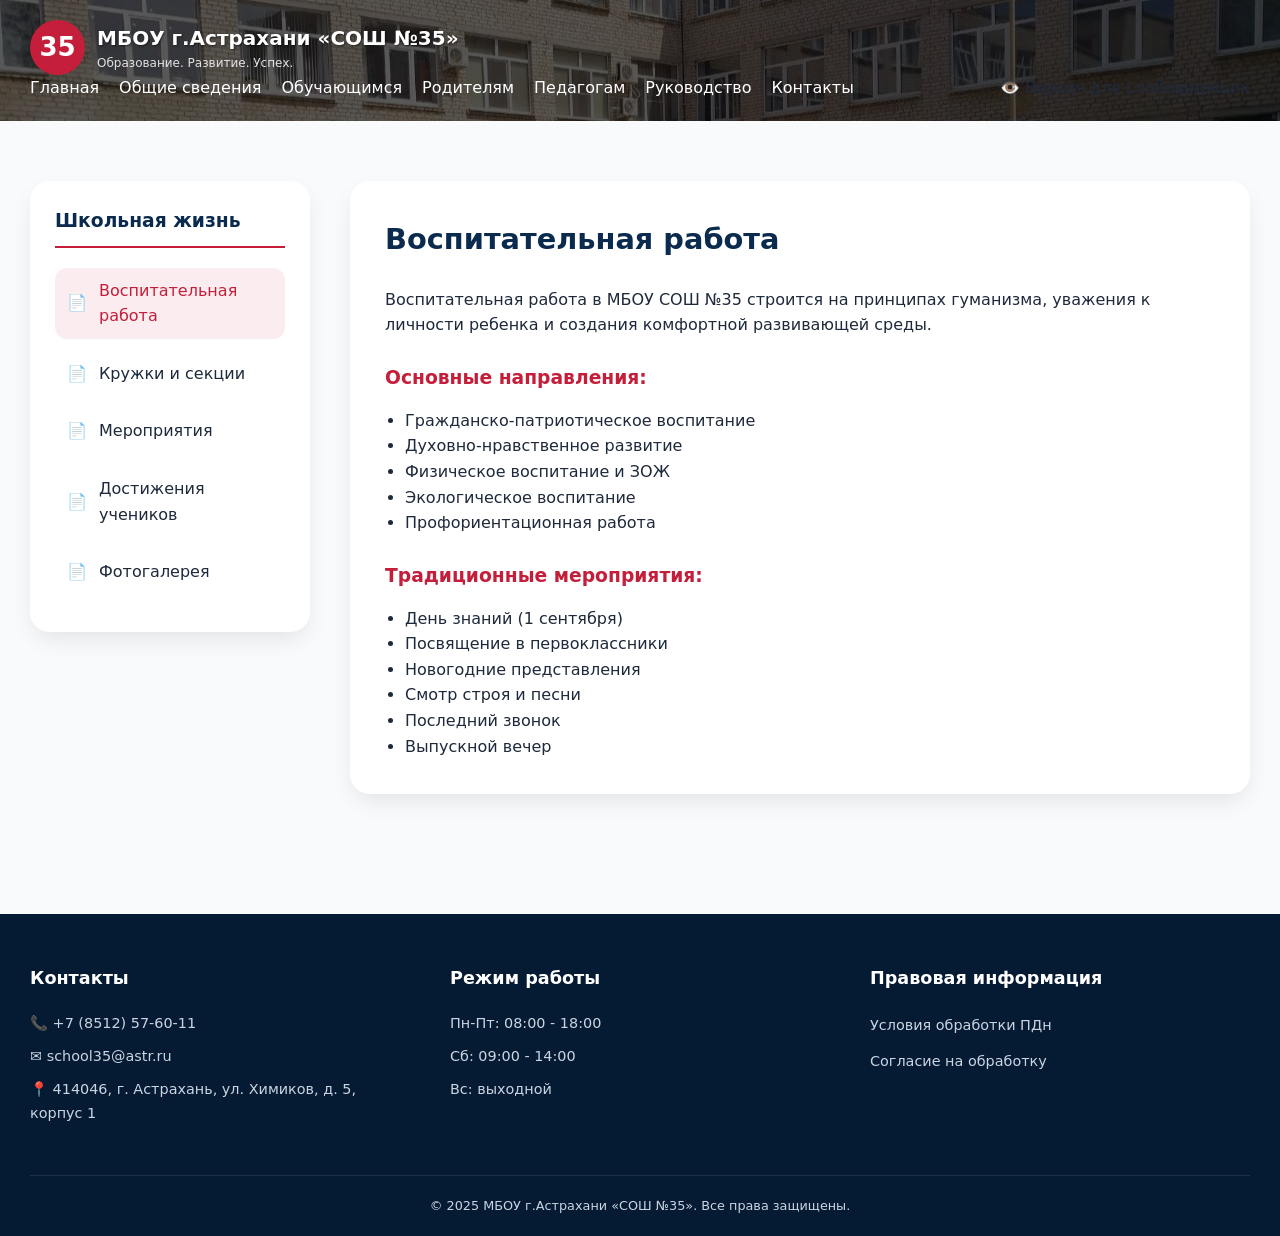
<file: life.html>
<!DOCTYPE html>
<html lang="ru">
<head>
    <meta charset="UTF-8">
    <meta name="viewport" content="width=device-width, initial-scale=1.0">
    <title>Школьная жизнь - МБОУ СОШ №35</title>
    <link rel="stylesheet" href="css/style.css">
</head>
<body>
    <header class="header">
        <div class="container">
            <nav class="navbar">
                <div class="logo">
                    <div class="logo-icon">35</div>
                    <div class="logo-text">
                        <h1>МБОУ г.Астрахани «СОШ №35»</h1>
                        <p>Образование. Развитие. Успех.</p>
                    </div>
                </div>
                <div class="burger">
                    <div></div>
                    <div></div>
                    <div></div>
                </div>
                <ul class="nav-menu">
                    <li><a href="index.html" class="nav-link">Главная</a></li>
                    <li><a href="about.html" class="nav-link">Общие сведения</a></li>
                    <li><a href="#" class="nav-link">Обучающимся</a></li>
                    <li><a href="#" class="nav-link">Родителям</a></li>
                    <li><a href="#" class="nav-link">Педагогам</a></li>
                    <li><a href="management.html" class="nav-link">Руководство</a></li>
                    <li><a href="#" class="nav-link">Контакты</a></li>
                </ul>
                <div class="vision-btn" id="visionBtn">👁️ Версия для слабовидящих</div>
            </nav>
        </div>
    </header>

    <main class="page-content">
        <div class="container">
            <div class="two-columns">
                <aside class="sidebar-menu">
                    <h3>Школьная жизнь</h3>
                    <ul class="sidebar-list">
                        <li><a href="#" class="active">Воспитательная работа</a></li>
                        <li><a href="#">Кружки и секции</a></li>
                        <li><a href="#">Мероприятия</a></li>
                        <li><a href="#">Достижения учеников</a></li>
                        <li><a href="#">Фотогалерея</a></li>
                    </ul>
                </aside>
                <div class="main-content">
                    <h1>Воспитательная работа</h1>
                    <p>Воспитательная работа в МБОУ СОШ №35 строится на принципах гуманизма, уважения к личности ребенка и создания комфортной развивающей среды.</p>
                    
                    <h3 style="margin: 25px 0 15px; color: var(--accent);">Основные направления:</h3>
                    <ul style="margin-left: 20px;">
                        <li>Гражданско-патриотическое воспитание</li>
                        <li>Духовно-нравственное развитие</li>
                        <li>Физическое воспитание и ЗОЖ</li>
                        <li>Экологическое воспитание</li>
                        <li>Профориентационная работа</li>
                    </ul>
                    
                    <h3 style="margin: 25px 0 15px; color: var(--accent);">Традиционные мероприятия:</h3>
                    <ul style="margin-left: 20px;">
                        <li>День знаний (1 сентября)</li>
                        <li>Посвящение в первоклассники</li>
                        <li>Новогодние представления</li>
                        <li>Смотр строя и песни</li>
                        <li>Последний звонок</li>
                        <li>Выпускной вечер</li>
                    </ul>
                </div>
            </div>
        </div>
    </main>

    <footer class="footer">
        <div class="container">
            <div class="footer-grid">
                <div class="footer-col">
                    <h4>Контакты</h4>
                    <p>📞 +7 (8512) 57-60-11</p>
                    <p>✉️ school35@astr.ru</p>
                    <p>📍 414046, г. Астрахань, ул. Химиков, д. 5, корпус 1</p>
                </div>
                <div class="footer-col">
                    <h4>Режим работы</h4>
                    <p>Пн-Пт: 08:00 - 18:00</p>
                    <p>Сб: 09:00 - 14:00</p>
                    <p>Вс: выходной</p>
                </div>
                <div class="footer-col">
                    <h4>Правовая информация</h4>
                    <ul class="footer-links">
                        <li><a href="#">Условия обработки ПДн</a></li>
                        <li><a href="#">Согласие на обработку</a></li>
                    </ul>
                </div>
            </div>
            <div class="footer-bottom">
                <p>© 2025 МБОУ г.Астрахани «СОШ №35». Все права защищены.</p>
            </div>
        </div>
    </footer>

    <script src="js/script.js"></script>
</body>
</html>
</file>
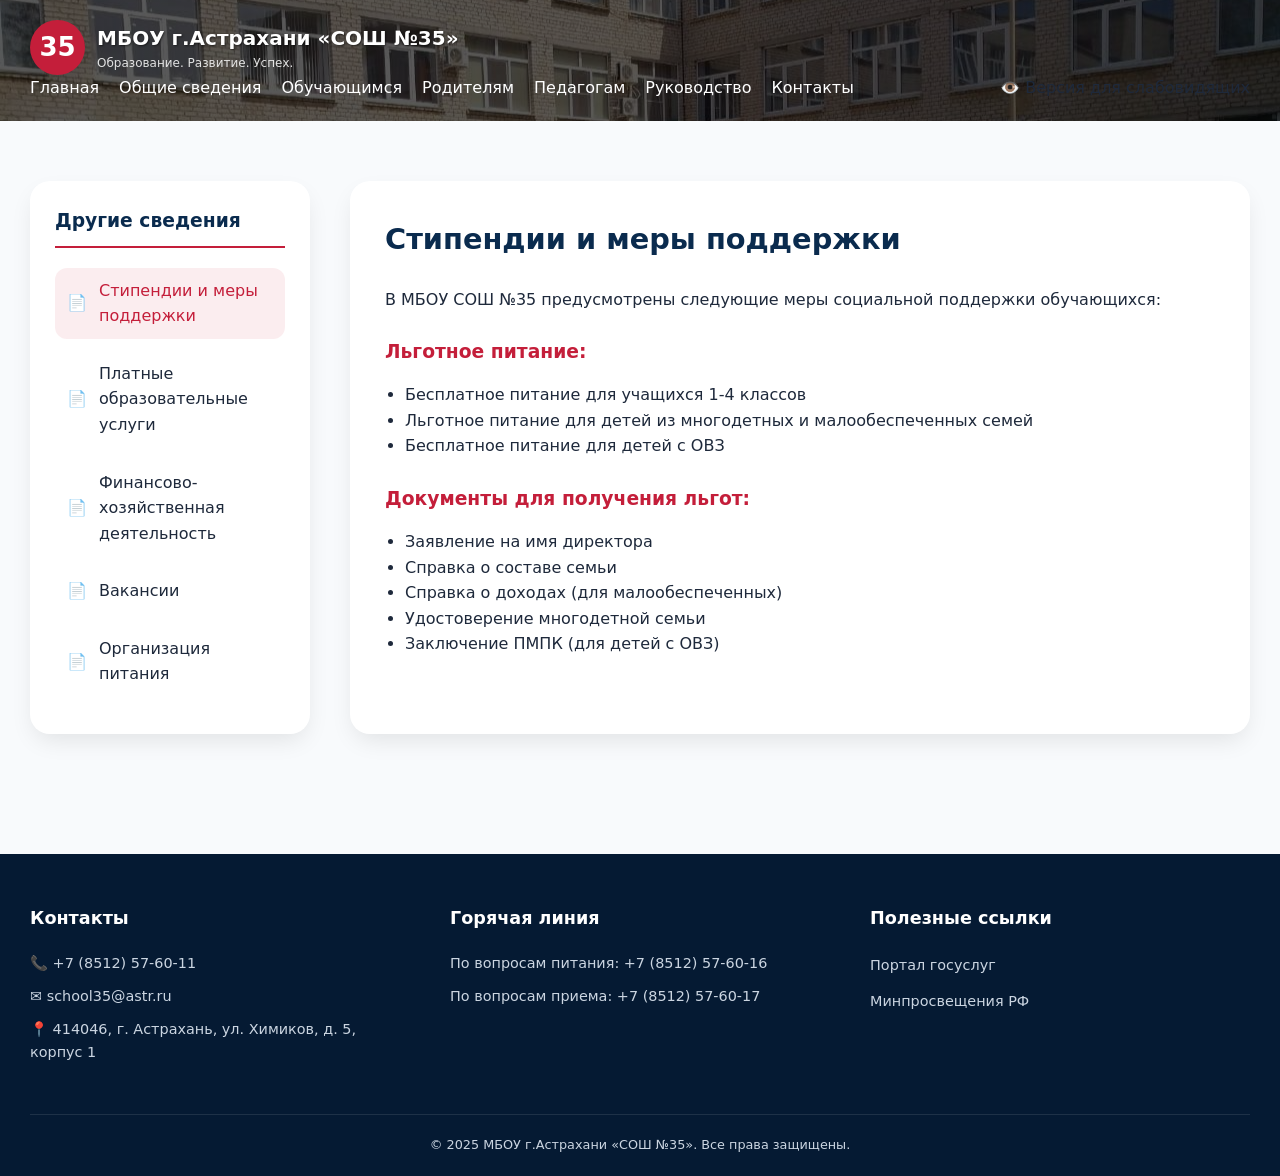
<file: other.html>
<!DOCTYPE html>
<html lang="ru">
<head>
    <meta charset="UTF-8">
    <meta name="viewport" content="width=device-width, initial-scale=1.0">
    <title>Другие сведения - МБОУ СОШ №35</title>
    <link rel="stylesheet" href="css/style.css">
</head>
<body>
    <header class="header">
        <div class="container">
            <nav class="navbar">
                <div class="logo">
                    <div class="logo-icon">35</div>
                    <div class="logo-text">
                        <h1>МБОУ г.Астрахани «СОШ №35»</h1>
                        <p>Образование. Развитие. Успех.</p>
                    </div>
                </div>
                <div class="burger">
                    <div></div>
                    <div></div>
                    <div></div>
                </div>
                <ul class="nav-menu">
                    <li><a href="index.html" class="nav-link">Главная</a></li>
                    <li><a href="about.html" class="nav-link">Общие сведения</a></li>
                    <li><a href="#" class="nav-link">Обучающимся</a></li>
                    <li><a href="#" class="nav-link">Родителям</a></li>
                    <li><a href="#" class="nav-link">Педагогам</a></li>
                    <li><a href="management.html" class="nav-link">Руководство</a></li>
                    <li><a href="#" class="nav-link">Контакты</a></li>
                </ul>
                <div class="vision-btn" id="visionBtn">👁️ Версия для слабовидящих</div>
            </nav>
        </div>
    </header>

    <main class="page-content">
        <div class="container">
            <div class="two-columns">
                <aside class="sidebar-menu">
                    <h3>Другие сведения</h3>
                    <ul class="sidebar-list">
                        <li><a href="#" class="active">Стипендии и меры поддержки</a></li>
                        <li><a href="#">Платные образовательные услуги</a></li>
                        <li><a href="#">Финансово-хозяйственная деятельность</a></li>
                        <li><a href="#">Вакансии</a></li>
                        <li><a href="#">Организация питания</a></li>
                    </ul>
                </aside>
                <div class="main-content">
                    <h1>Стипендии и меры поддержки</h1>
                    <p>В МБОУ СОШ №35 предусмотрены следующие меры социальной поддержки обучающихся:</p>
                    
                    <h3 style="margin: 25px 0 15px; color: var(--accent);">Льготное питание:</h3>
                    <ul style="margin-left: 20px;">
                        <li>Бесплатное питание для учащихся 1-4 классов</li>
                        <li>Льготное питание для детей из многодетных и малообеспеченных семей</li>
                        <li>Бесплатное питание для детей с ОВЗ</li>
                    </ul>
                    
                    <h3 style="margin: 25px 0 15px; color: var(--accent);">Документы для получения льгот:</h3>
                    <ul style="margin-left: 20px;">
                        <li>Заявление на имя директора</li>
                        <li>Справка о составе семьи</li>
                        <li>Справка о доходах (для малообеспеченных)</li>
                        <li>Удостоверение многодетной семьи</li>
                        <li>Заключение ПМПК (для детей с ОВЗ)</li>
                    </ul>
                </div>
            </div>
        </div>
    </main>

    <footer class="footer">
        <div class="container">
            <div class="footer-grid">
                <div class="footer-col">
                    <h4>Контакты</h4>
                    <p>📞 +7 (8512) 57-60-11</p>
                    <p>✉️ school35@astr.ru</p>
                    <p>📍 414046, г. Астрахань, ул. Химиков, д. 5, корпус 1</p>
                </div>
                <div class="footer-col">
                    <h4>Горячая линия</h4>
                    <p>По вопросам питания: +7 (8512) 57-60-16</p>
                    <p>По вопросам приема: +7 (8512) 57-60-17</p>
                </div>
                <div class="footer-col">
                    <h4>Полезные ссылки</h4>
                    <ul class="footer-links">
                        <li><a href="#">Портал госуслуг</a></li>
                        <li><a href="#">Минпросвещения РФ</a></li>
                    </ul>
                </div>
            </div>
            <div class="footer-bottom">
                <p>© 2025 МБОУ г.Астрахани «СОШ №35». Все права защищены.</p>
            </div>
        </div>
    </footer>

    <script src="js/script.js"></script>
</body>
</html>
</file>
<file: css/style.css>
/* ===== ПЕРЕМЕННЫЕ ===== */
:root {
    --primary: #0a2b4e;
    --primary-dark: #051a33;
    --accent: #c41e3a;
    --accent-hover: #a01830;
    --gray-dark: #1e293b;
    --gray: #64748b;
    --gray-light: #f1f5f9;
    --white: #ffffff;
    --shadow: 0 10px 25px -5px rgba(0,0,0,0.1);
    --shadow-lg: 0 20px 40px -12px rgba(0,0,0,0.2);
    --transition: all 0.3s cubic-bezier(0.4, 0, 0.2, 1);
}

* {
    margin: 0;
    padding: 0;
    box-sizing: border-box;
}

body {
    font-family: 'Segoe UI', 'Roboto', system-ui, sans-serif;
    line-height: 1.6;
    color: var(--gray-dark);
    background-color: #f8fafc;
}

.container {
    max-width: 1280px;
    margin: 0 auto;
    padding: 0 30px;
    position: relative;
    z-index: 2;
}

/* ===== ШАПКА С ФОТО-ФОНОМ ===== */
.header {
    position: relative;
    background: linear-gradient(rgba(0,0,0,0.65), rgba(0,0,0,0.65)), 
                url('../images/hero-bg.jpg') no-repeat center center/cover;
    background-size: cover;
}

.navbar {
    display: flex;
    justify-content: space-between;
    align-items: center;
    padding: 20px 0;
    flex-wrap: wrap;
}

.logo {
    display: flex;
    align-items: center;
    gap: 12px;
}

.logo-icon {
    width: 55px;
    height: 55px;
    background: var(--accent);
    border-radius: 50%;
    display: flex;
    align-items: center;
    justify-content: center;
    color: white;
    font-size: 26px;
    font-weight: 800;
    box-shadow: var(--shadow);
}

.logo-text h1 {
    font-size: 1.25rem;
    color: var(--white);
    text-shadow: 1px 1px 2px rgba(0,0,0,0.5);
}

.logo-text p {
    font-size: 0.75rem;
    color: rgba(255,255,255,0.85);
}

.nav-menu {
    display: flex;
    gap: 20px;
    list-style: none;
}

.nav-link {
    text-decoration: none;
    color: var(--white);
    font-weight: 500;
    padding: 8px 0;
    position: relative;
    transition: var(--transition);
}

.nav-link:hover {
    color: var(--accent);
}

.nav-link.active {
    color: var(--accent);
}

.nav-link.active::after {
    content: '';
    position: absolute;
    bottom: -5px;
    left: 0;
    width: 100%;
    height: 2px;
    background: var(--accent);
}

.btn-request {
    background: var(--accent);
    color: white;
    padding: 8px 20px;
    border-radius: 40px;
    text-decoration: none;
    font-weight: 600;
    transition: var(--transition);
    border: none;
    cursor: pointer;
    font-size: 0.9rem;
}

.btn-request:hover {
    background: var(--accent-hover);
    transform: translateY(-2px);
}

/* Кнопка скачивания */
.btn-download {
    background: transparent;
    border: 2px solid var(--accent);
    color: var(--accent);
    padding: 6px 12px;
    border-radius: 30px;
    font-size: 0.8rem;
    cursor: pointer;
    transition: var(--transition);
    display: inline-flex;
    align-items: center;
    gap: 6px;
}

.btn-download:hover {
    background: var(--accent);
    color: white;
}

.burger {
    display: none;
    cursor: pointer;
    z-index: 100;
}

.burger div {
    width: 25px;
    height: 3px;
    background: white;
    margin: 5px;
    transition: var(--transition);
}

.hero {
    padding: 80px 0 100px;
    text-align: center;
    color: white;
}

.hero h2 {
    font-size: 3rem;
    margin-bottom: 20px;
    text-shadow: 2px 2px 4px rgba(0,0,0,0.5);
}

.hero p {
    font-size: 1.2rem;
    max-width: 700px;
    margin: 0 auto;
    opacity: 0.9;
}

/* ===== КНОПКИ ===== */
.btn {
    display: inline-block;
    padding: 12px 28px;
    border-radius: 40px;
    text-decoration: none;
    font-weight: 600;
    transition: var(--transition);
    border: none;
    cursor: pointer;
}

.btn-primary {
    background: var(--accent);
    color: white;
}

.btn-primary:hover {
    background: var(--accent-hover);
    transform: translateY(-2px);
}

.btn-outline {
    border: 2px solid var(--accent);
    color: var(--accent);
    background: transparent;
}

.btn-outline:hover {
    background: var(--accent);
    color: white;
}

/* ===== СЕКЦИИ ===== */
.section {
    padding: 60px 0;
}

.section-header {
    text-align: center;
    margin-bottom: 40px;
}

.section-header h2 {
    font-size: 2rem;
    color: var(--primary);
    position: relative;
    display: inline-block;
    padding-bottom: 12px;
}

.section-header h2::after {
    content: '';
    position: absolute;
    bottom: 0;
    left: 50%;
    transform: translateX(-50%);
    width: 60px;
    height: 3px;
    background: var(--accent);
}

/* Список документов */
.documents-list {
    display: flex;
    flex-direction: column;
    gap: 12px;
}

.doc-item {
    display: flex;
    justify-content: space-between;
    align-items: center;
    padding: 12px 15px;
    background: var(--gray-light);
    border-radius: 12px;
    transition: var(--transition);
}

.doc-item:hover {
    background: #e2e8f0;
}

.doc-name {
    display: flex;
    align-items: center;
    gap: 10px;
}

.news-grid {
    display: grid;
    grid-template-columns: repeat(auto-fit, minmax(300px, 1fr));
    gap: 30px;
}

.news-card {
    background: white;
    border-radius: 16px;
    overflow: hidden;
    box-shadow: var(--shadow);
    transition: var(--transition);
    cursor: pointer;
}

.news-card:hover {
    transform: translateY(-8px);
    box-shadow: var(--shadow-lg);
}

.news-img {
    height: 200px;
    background-size: cover;
    background-position: center;
}

.news-content {
    padding: 20px;
}

.news-date {
    color: var(--accent);
    font-size: 0.85rem;
    margin-bottom: 8px;
}

.news-title {
    font-size: 1.2rem;
    margin-bottom: 10px;
}

/* ===== МОДАЛЬНЫЕ ОКНА ===== */
.modal {
    display: none;
    position: fixed;
    top: 0;
    left: 0;
    width: 100%;
    height: 100%;
    background: rgba(0,0,0,0.8);
    z-index: 2000;
    justify-content: center;
    align-items: center;
    backdrop-filter: blur(4px);
}

.modal.active {
    display: flex;
}

.modal-content {
    background: white;
    max-width: 600px;
    width: 90%;
    max-height: 85vh;
    border-radius: 24px;
    padding: 30px;
    position: relative;
    animation: modalFadeIn 0.3s ease;
    overflow-y: auto;
}

.modal-lg {
    max-width: 800px;
}

@keyframes modalFadeIn {
    from {
        opacity: 0;
        transform: scale(0.95);
    }
    to {
        opacity: 1;
        transform: scale(1);
    }
}

.modal-close {
    position: absolute;
    top: 15px;
    right: 20px;
    font-size: 28px;
    cursor: pointer;
    transition: var(--transition);
    width: 30px;
    height: 30px;
    display: flex;
    align-items: center;
    justify-content: center;
    border-radius: 50%;
}

.modal-close:hover {
    background: rgba(0,0,0,0.1);
    color: var(--accent);
}

.modal h3 {
    color: var(--primary);
    margin-bottom: 10px;
    font-size: 1.5rem;
}

.modal-img {
    width: 100%;
    height: 250px;
    object-fit: cover;
    border-radius: 16px;
    margin: 15px 0;
}

.modal .form-group {
    margin-bottom: 20px;
}

.modal label {
    display: block;
    margin-bottom: 6px;
    font-weight: 500;
}

.modal input, .modal select, .modal textarea {
    width: 100%;
    padding: 12px;
    border: 1px solid #ddd;
    border-radius: 12px;
    font-family: inherit;
    transition: var(--transition);
}

.modal input:focus, .modal select:focus, .modal textarea:focus {
    outline: none;
    border-color: var(--accent);
    box-shadow: 0 0 0 3px rgba(196,30,58,0.1);
}

/* ===== СТРАНИЦА С ДВУМЯ КОЛОНКАМИ ===== */
.page-content {
    padding: 60px 0;
}

.two-columns {
    display: grid;
    grid-template-columns: 280px 1fr;
    gap: 40px;
}

.sidebar-menu {
    background: white;
    border-radius: 20px;
    padding: 25px;
    box-shadow: var(--shadow);
    position: sticky;
    top: 30px;
    height: fit-content;
}

.sidebar-menu h3 {
    margin-bottom: 20px;
    padding-bottom: 10px;
    border-bottom: 2px solid var(--accent);
    color: var(--primary);
}

.sidebar-list {
    list-style: none;
}

.sidebar-list li {
    margin-bottom: 12px;
}

.sidebar-list a {
    text-decoration: none;
    color: var(--gray-dark);
    display: flex;
    align-items: center;
    gap: 12px;
    padding: 10px 12px;
    border-radius: 12px;
    transition: var(--transition);
}

.sidebar-list a::before {
    content: "📄";
    font-size: 1rem;
}

.sidebar-list a:hover, .sidebar-list a.active {
    background: rgba(196,30,58,0.08);
    color: var(--accent);
}

.main-content {
    background: white;
    border-radius: 20px;
    padding: 35px;
    box-shadow: var(--shadow);
}

.main-content h1 {
    color: var(--primary);
    margin-bottom: 25px;
    font-size: 1.8rem;
}

/* Карточки достижений */
.achievements-grid {
    display: grid;
    grid-template-columns: repeat(auto-fit, minmax(250px, 1fr));
    gap: 25px;
    margin-top: 30px;
}

.achievement-card {
    background: var(--gray-light);
    border-radius: 16px;
    padding: 20px;
    text-align: center;
    transition: var(--transition);
}

.achievement-card:hover {
    transform: translateY(-5px);
    background: white;
    box-shadow: var(--shadow);
}

/* Таблица */
.management-table {
    width: 100%;
    border-collapse: collapse;
}

.management-table th, .management-table td {
    padding: 14px;
    text-align: left;
    border-bottom: 1px solid #e2e8f0;
}

.management-table th {
    background: var(--primary);
    color: white;
}

.management-table tr:hover {
    background: #f8fafc;
}

/* Акционный баннер */
.action-banner {
    background: linear-gradient(135deg, var(--accent), var(--accent-hover));
    border-radius: 20px;
    padding: 40px;
    text-align: center;
    color: white;
}

.action-banner h3 {
    font-size: 1.8rem;
    margin-bottom: 10px;
}

/* ===== ПОДВАЛ ===== */
.footer {
    background: var(--primary-dark);
    color: #cbd5e1;
    padding: 50px 0 20px;
    margin-top: 60px;
}

.footer-grid {
    display: grid;
    grid-template-columns: repeat(auto-fit, minmax(250px, 1fr));
    gap: 40px;
    margin-bottom: 40px;
}

.footer-col h4 {
    color: white;
    margin-bottom: 20px;
    font-size: 1.1rem;
}

.footer-col p {
    margin-bottom: 10px;
    font-size: 0.9rem;
}

.footer-links {
    list-style: none;
}

.footer-links li {
    margin-bottom: 10px;
}

.footer-links a {
    color: #cbd5e1;
    text-decoration: none;
    transition: var(--transition);
    font-size: 0.9rem;
}

.footer-links a:hover {
    color: var(--accent);
    text-decoration: underline;
}

.footer-bottom {
    text-align: center;
    padding-top: 20px;
    border-top: 1px solid rgba(255,255,255,0.1);
    font-size: 0.8rem;
}

/* ===== АДАПТИВ ===== */
@media (max-width: 992px) {
    .two-columns {
        grid-template-columns: 1fr;
    }
    .sidebar-menu {
        position: static;
    }
    .hero h2 {
        font-size: 2rem;
    }
}

@media (max-width: 768px) {
    .burger {
        display: block;
    }
    .nav-menu {
        position: fixed;
        left: -100%;
        top: 0;
        flex-direction: column;
        background: var(--primary-dark);
        width: 70%;
        height: 100vh;
        padding: 80px 30px;
        gap: 20px;
        transition: 0.3s;
        z-index: 99;
    }
    .nav-menu.active {
        left: 0;
    }
    .container {
        padding: 0 20px;
    }
    .hero {
        padding: 50px 0 70px;
    }
    .hero h2 {
        font-size: 1.5rem;
    }
}
</file>
